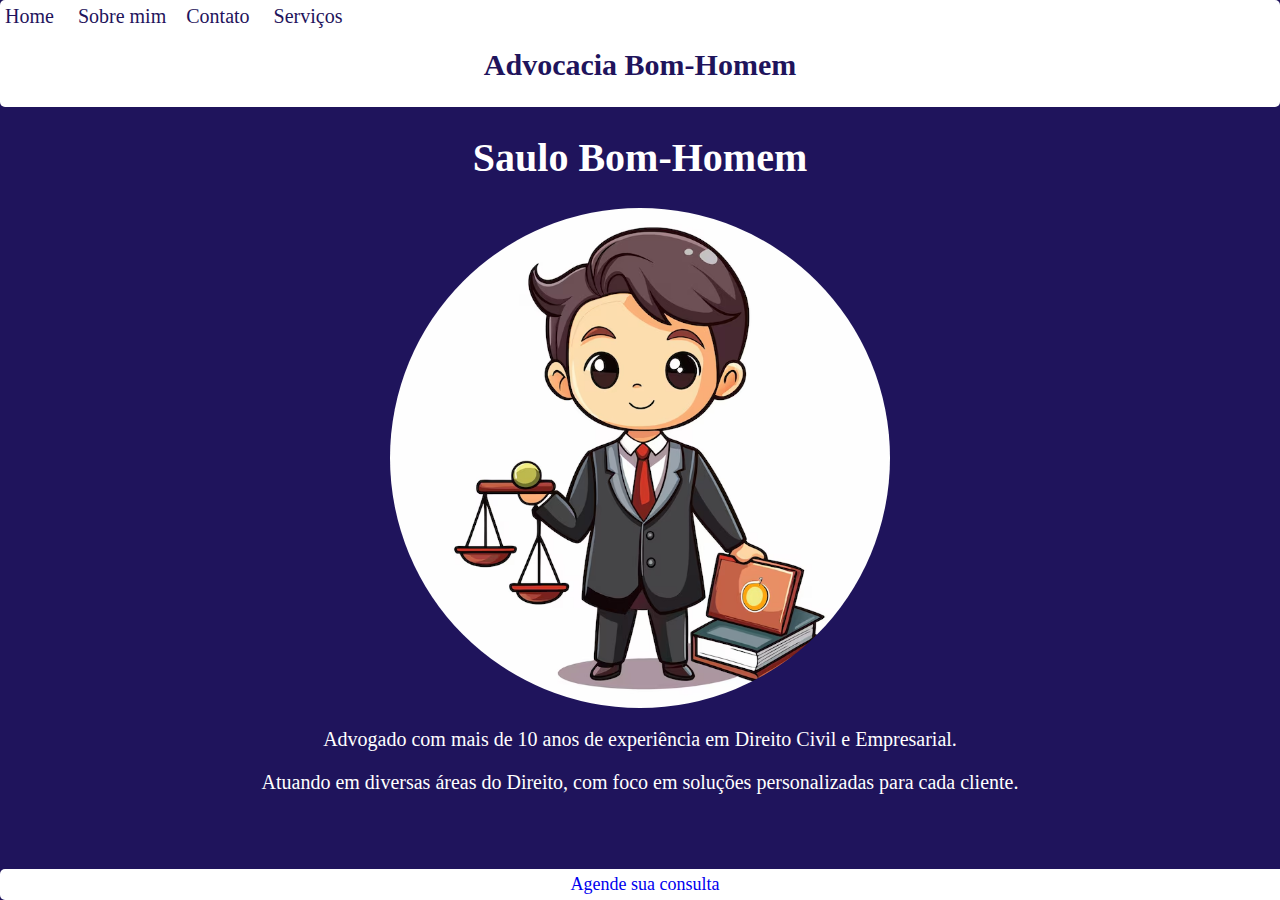
<file: TDE02-Site/html/index.html>
<!DOCTYPE html>
<html lang="PT-BR">
<head>
    <meta charset="UTF-8">
    <meta name="viewport" content="width=device-width, initial-scale=1.0">
    <title>Home</title>

    <link rel="stylesheet" href="../css/style.css">
</head>
<body>

    <nav>
        <ul>
            <li><a href="index.html">Home</a></li>
            <li><a href="aboutme.html">Sobre mim</a></i>
            <li><a href="contato.html">Contato</a></li>
            <li><a href="servicos.html">Serviços</a></li>

            <h1 class="h1nav">Advocacia Bom-Homem</h1>
        </ul>

    </nav>
    
        <h1 class="h1nome">Saulo Bom-Homem</h1>
        <img src="../images/advogado.avif" alt="advogado" style="width: 500px; height: 500px; border-radius: 50%; display: block; margin: 0 auto;">
        <p >Advogado com mais de 10 anos de experiência em Direito Civil e Empresarial.</p>
        <p >Atuando em diversas áreas do Direito, com foco em soluções personalizadas para cada cliente.</p>


        <footer>
            <a href="contato.html">Agende sua consulta</a>
        </footer>

</body>
</html>
</file>
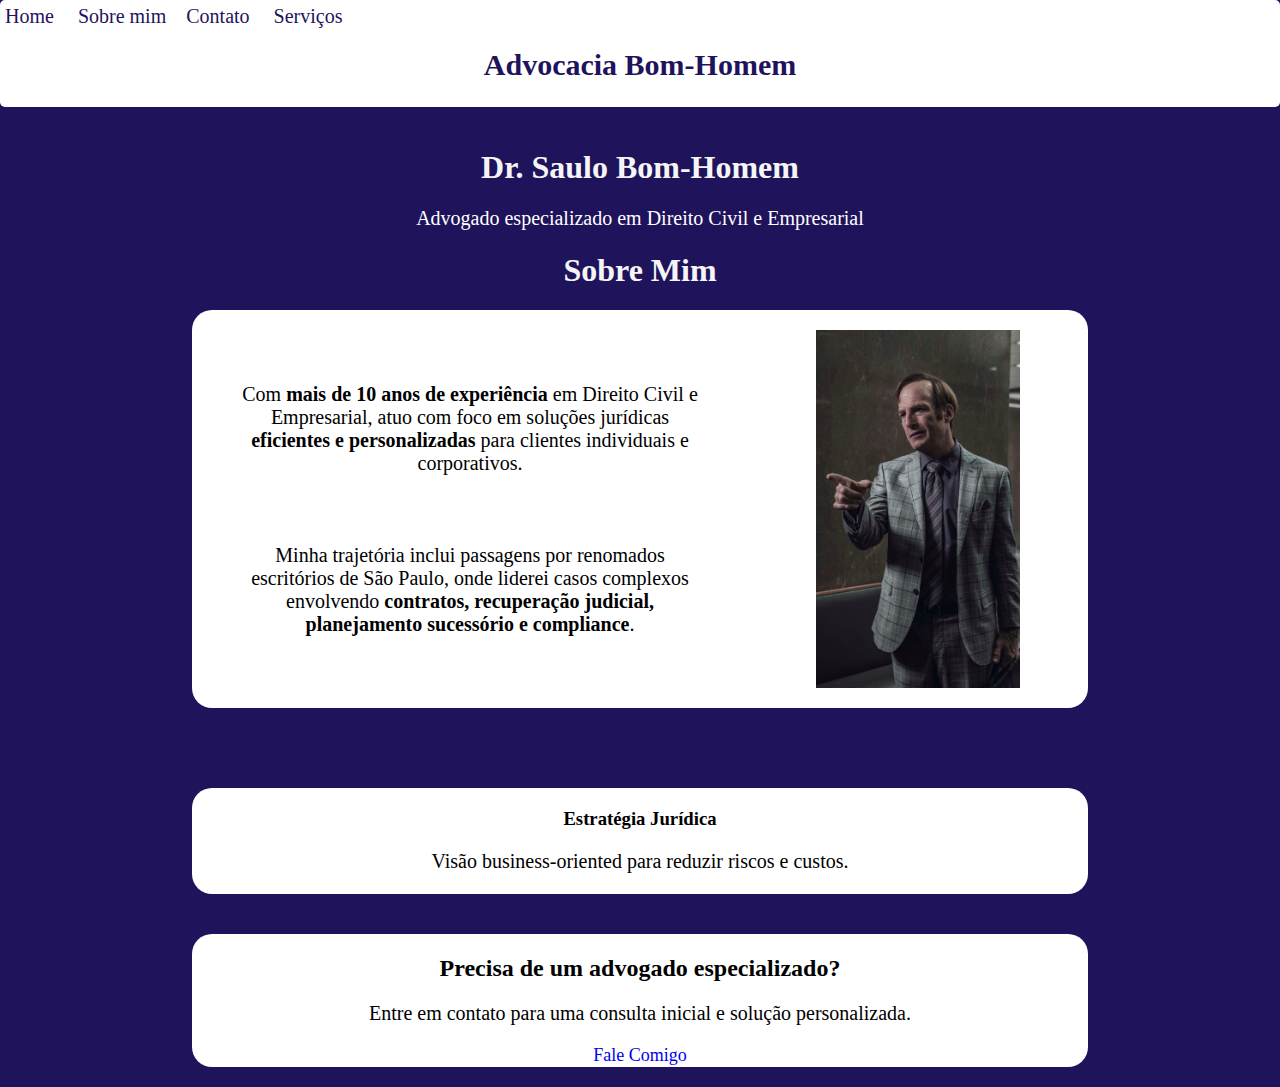
<file: TDE02-Site/html/aboutme.html>
<html lang="en">
<head>
    <meta charset="UTF-8">
    <meta name="viewport" content="width=device-width, initial-scale=1.0">
    <title>Título?</title>
    <link rel="stylesheet" href="../css/style.css">
</head>
<header>
    <nav>
        <ul>
            <li><a href="index.html">Home</a></li>
            <li><a href="aboutme.html">Sobre mim</a></i>
            <li><a href="contato.html">Contato</a></li>
            <li><a href="servicos.html">Serviços</a></li>

            <h1 class="h1nav">Advocacia Bom-Homem</h1>
        </ul>

    </nav>
</header>
<body>
    <section class="sobre-mim">
        <div class="container-SB">
            <div>
                <h1 class="nomeSB">Dr. Saulo Bom-Homem</h1>
                <p>Advogado especializado em Direito Civil e Empresarial</p>
            </div>
            <div class="titulo-sobre-mim">
                <h1>Sobre Mim</h1>
            </div>
            <div class="caixa-texto-imagem">
                <div class="texto-sobre-mim">
                    <p>Com <strong>mais de 10 anos de experiência</strong> em Direito Civil e Empresarial, atuo com foco em soluções jurídicas <strong>eficientes e personalizadas</strong> para clientes individuais e corporativos. 
                        <br><br><br><br>
                        Minha trajetória inclui passagens por renomados escritórios de São Paulo, onde liderei casos complexos envolvendo <strong>contratos, recuperação judicial, planejamento sucessório e compliance</strong>.</p>
                </div>
                <div>
                    <img src="../images/saulgoodman02.jpeg" alt="advogado2" style="display: block; margin: 0 auto; width: 60%; max-width: 300px; height: auto; object-fit:cover">
                </div>
            </div>
        </div>
    </section>
    <section class="experiencias">
        <div class="container-SB">
            <div class="texto-experiencias">

            </div>
        </div>
    </section>
    <section class="diferencial">
        <div class="container-SB">
            <div class="texto-diferencial">
                <h3 class="preto">Estratégia Jurídica</h3>
                <p class="preto">Visão business-oriented para reduzir riscos e custos.</p>
            </div>
        </div>
    </section>
    <section class="cta-final">
        <div class="container-SB">
            <div class="caixa-cta">
                <h2 class="preto">Precisa de um advogado especializado?</h2>
                <p class="preto">Entre em contato para uma consulta inicial e solução personalizada.</p>
                <a href="contato.html" class="cta-button">Fale Comigo</a>
            </div>
        </div>
    </section>
</body>
</html>
</file>
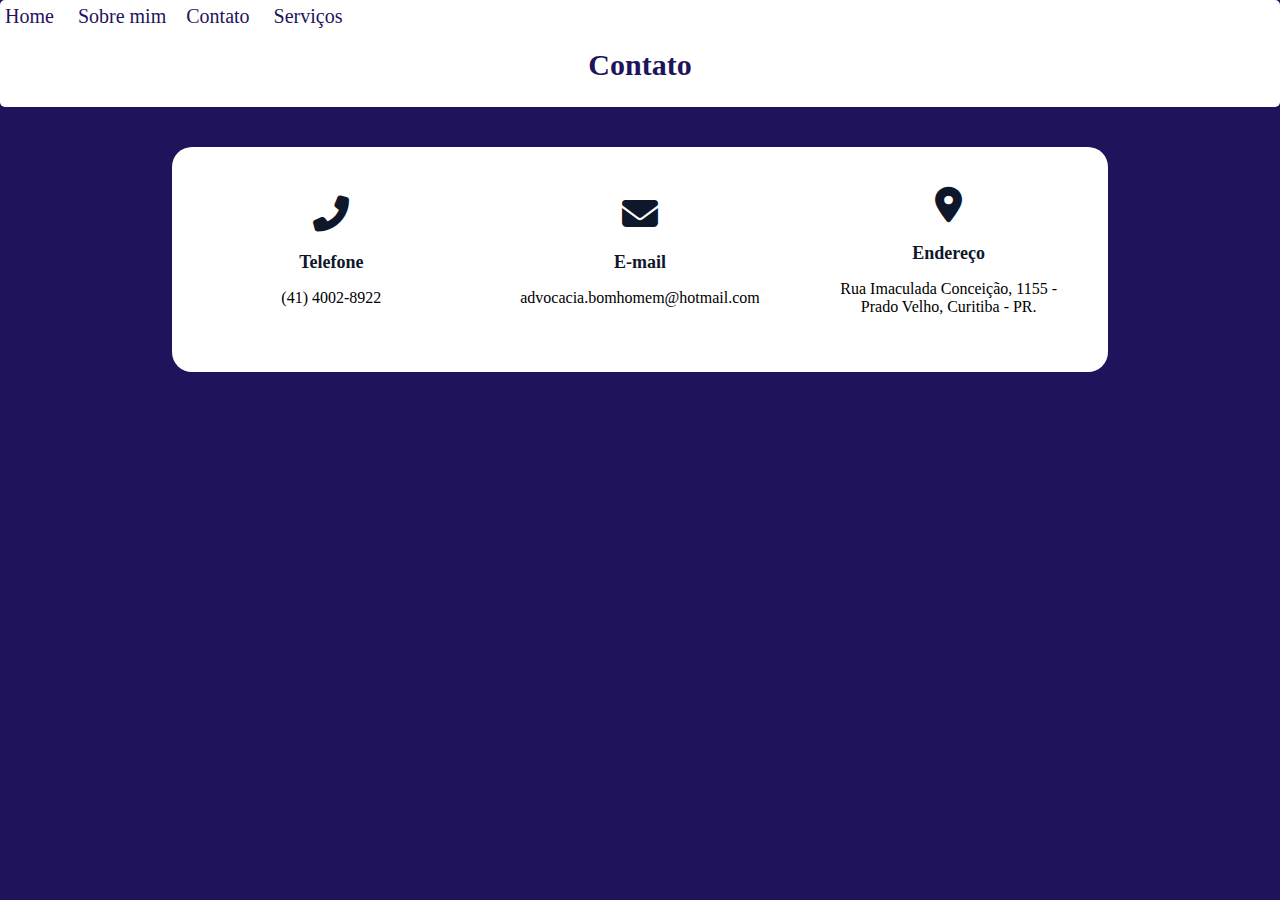
<file: TDE02-Site/html/contato.html>
<html lang="pt">
  <head>
    <meta charset="UTF-8">
    <meta name="viewport" content="width=device-width, initial-scale=1.0">
    <title>Saulo Advocacia</title>
    <link rel="stylesheet" href="https://cdnjs.cloudflare.com/ajax/libs/font-awesome/6.4.0/css/all.min.css">
    <link rel="stylesheet" href="../css/style.css">
  </head>
  <header>
    <nav>
        <ul>
            <li><a href="index.html">Home</a></li>
            <li><a href="aboutme.html">Sobre mim</a></i>
            <li><a href="contato.html">Contato</a></li>
            <li><a href="servicos.html">Serviços</a></li>

            <h1 class="h1nav">Contato</h1>
        </ul>

    </nav>
</header>
<body>
    <section>
        <div class="contato-container">
            <div class="contato-item">
                <i class="fas fa-phone-alt"></i>
                <h3>Telefone</h3>
                <p>(41) 4002-8922</p>
            </div>
            <div class="contato-item">
                <i class="fas fa-envelope"></i>
                <h3>E-mail</h3>
                <p>advocacia.bomhomem@hotmail.com</p>
            </div>
            <div class="contato-item">
                <i class="fas fa-map-marker-alt"></i>
                <h3>Endereço</h3>
                <p>Rua Imaculada Conceição, 1155 -<br>Prado Velho, Curitiba - PR.</p>
            </div>
        </div>
    </section>
</body>
</html>
</file>
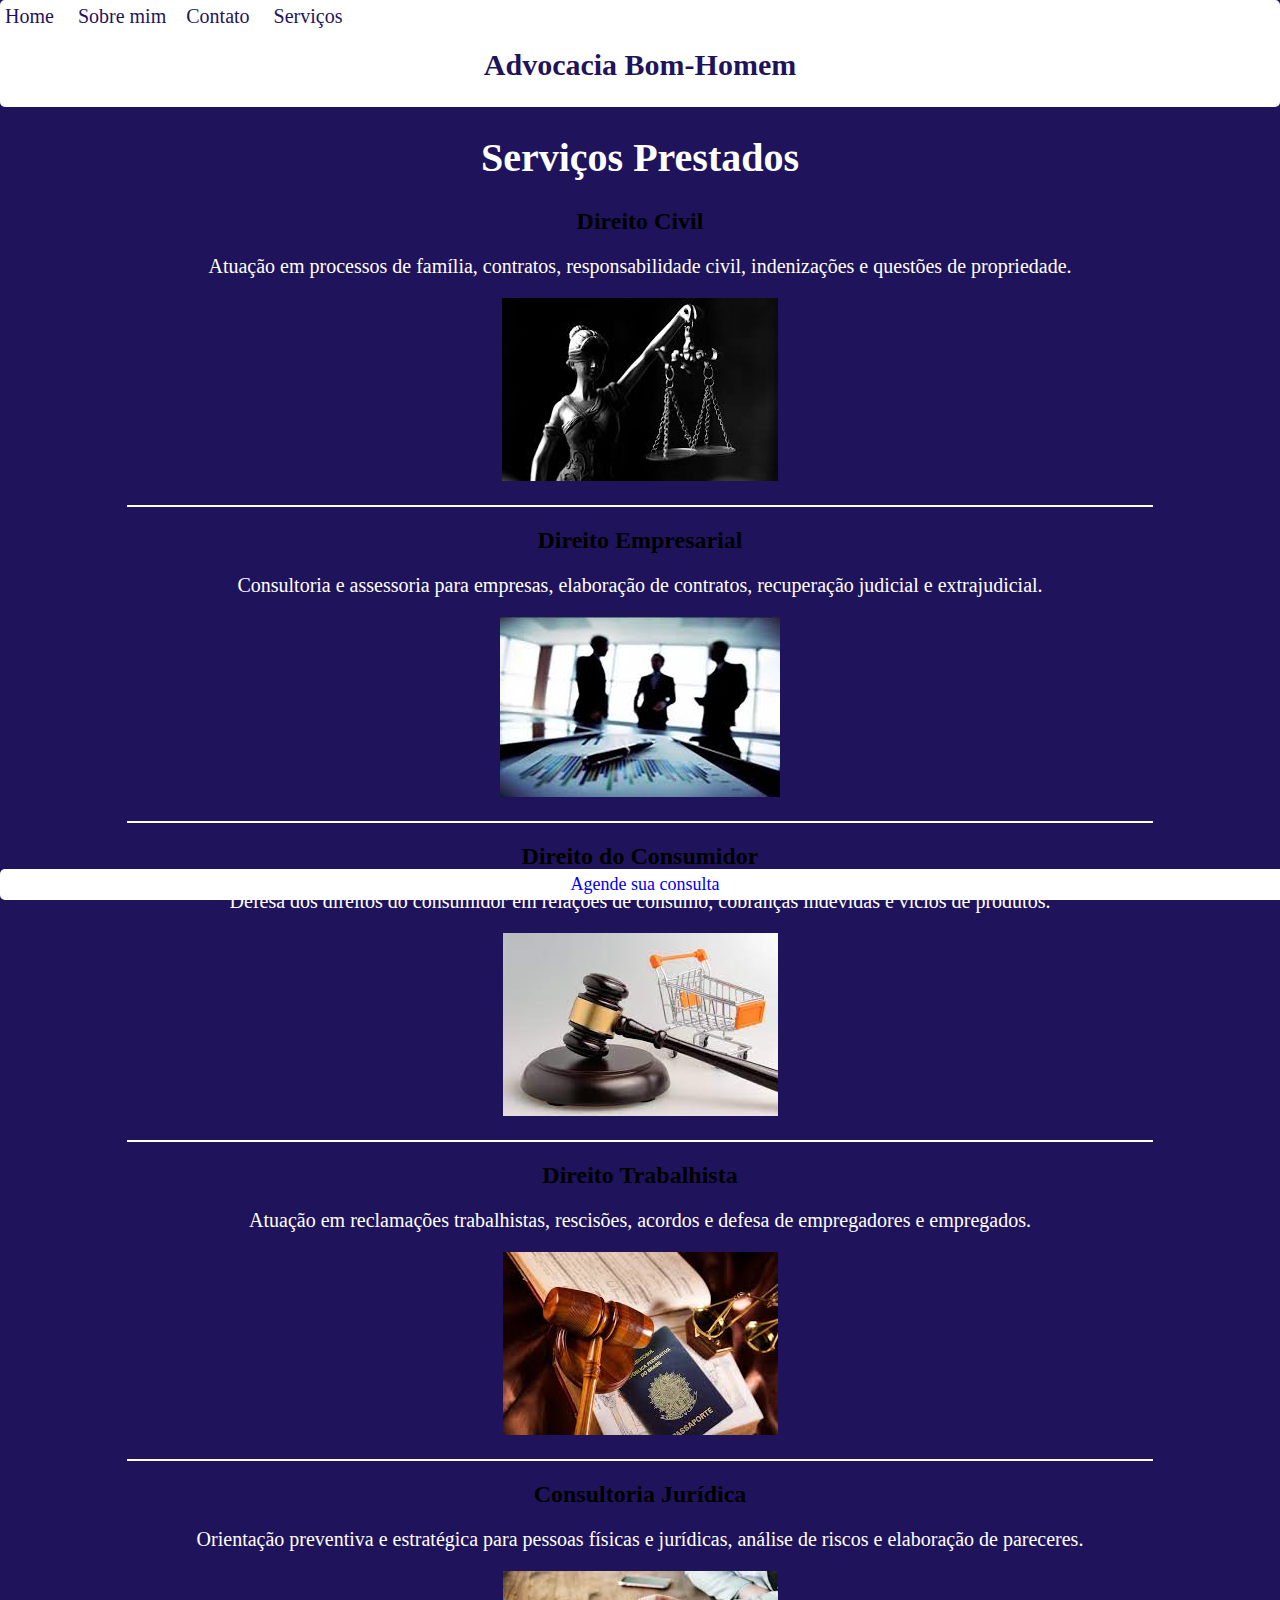
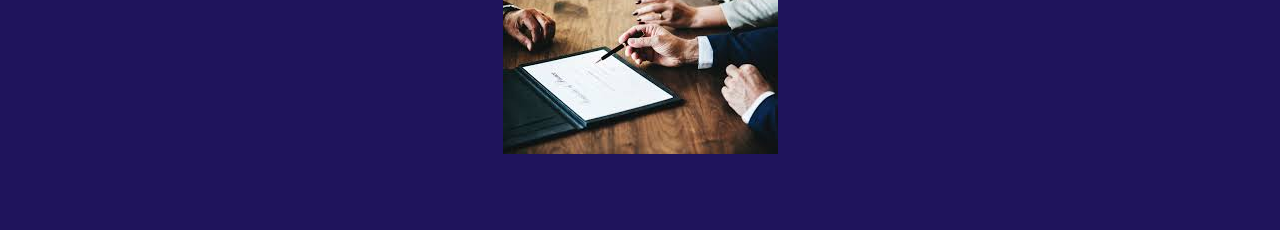
<file: TDE02-Site/html/servicos.html>
<!DOCTYPE html>
<html lang="PT-BR">
<head>
    <meta charset="UTF-8">
    <meta name="viewport" content="width=device-width, initial-scale=1.0">
    <title>Services</title>

    <link rel="stylesheet" href="../css/style.css">
</head>
<body>

    <nav>
        <ul>
            <li><a href="index.html">Home</a></li>
            <li><a href="aboutme.html">Sobre mim</a></i>
            <li><a href="contato.html">Contato</a></li>
            <li><a href="servicos.html">Serviços</a></li>

            <h1 class="h1nav">Advocacia Bom-Homem</h1>
        </ul>

    </nav>

    <h1 class="h1nome">Serviços Prestados</h1>
        <section class="servico-lista">
            <article class="servico">
                <h2>Direito Civil</h2>
                <p>Atuação em processos de família, contratos, responsabilidade civil, indenizações e questões de propriedade.</p>
            </article>
            <img src="../images/dirCivil.jpeg" alt="Direito civil">
            <hr>

            <article class="servico">
                <h2>Direito Empresarial</h2>
                <p>Consultoria e assessoria para empresas, elaboração de contratos, recuperação judicial e extrajudicial.</p>
            </article>
            <img src="../images/dirEmpresarial.jpeg" alt="Direito Empresarial">
            <hr>

            <article class="servico">
                <h2>Direito do Consumidor</h2>
                <p>Defesa dos direitos do consumidor em relações de consumo, cobranças indevidas e vícios de produtos.</p>
            </article>
            <img src="../images/dirConsumidor.jpeg" alt="Direito do consumidor">
            <hr>

            <article class="servico-item">
                <h2>Direito Trabalhista</h2>
                <p>Atuação em reclamações trabalhistas, rescisões, acordos e defesa de empregadores e empregados.</p>
            </article>
            <img src="../images/dirTrabalhista.jpeg" alt="Direito Trabalhista">
            <hr>

            <article class="servico">
                <h2>Consultoria Jurídica</h2>
                <p>Orientação preventiva e estratégica para pessoas físicas e jurídicas, análise de riscos e elaboração de pareceres.</p>
            </article>
            <img src="../images/consulJuridica.jpeg" alt="Consultoria Jurídica">
        </section>
        <br><br><br><br>

        <footer>
            <a href="contato.html">Agende sua consulta</a>
        </footer>

</body>
</html>
</file>
<file: TDE02-Site/css/style.css>
body {
            font-family:'Lucida Sans', 'Lucida Sans Regular';
            margin: 0;
            padding: 0;
            background-color: #1f145c;
            align-items: center;
            text-align: center;
        }

        hr {
            border: 1px solid white;
            width: 80%;
            margin: 20px auto;
        }

        p {
            text-align: center;
            font-size: 20px;       
            color: white;
        }

          nav {
            background-color: white;
            color: #1f145c;
            padding: 5px;
            border-radius: 5px;
          }

          .h1nav {
            font-size: 30px;
            color: #1f145c;
            text-align: center;
          }

          nav ul {
            text-align: start;
            margin: 0;
            padding: 0;
            list-style:circle
          }
          nav ul li {
            display: inline-flex;
            margin-right: 20px;
          }
          nav ul li a {
            color:  #1f145c;
            text-decoration: none;
            font-size: 20px;
        }
        nav ul li a:hover {
            text-decoration: underline;
            color: black;
        }
        h1 {
            text-align: center;
        }

        .h1nome {
            font-size: 40px;
            color: white;
            text-align: center;
        }

        footer {
            background-color: white;
            color: #1f145c;
            padding: 5px;
            border-radius: 5px;
            position: fixed;
            bottom: 0;
            width: 100%;
        }
          

        a {
            text-decoration: none;
            text-align: center;
font-size: large;        }
        a:hover {
            text-decoration: underline;
            color: black;
        }
.container-SB {
            background-color: #1f145c;
            color: whitesmoke;
            padding: 20px;
            border-radius: 5px;
            width: 90%;
            max-width: 1200px;
            margin: 0 auto;
}
.caixa-texto-imagem {
            display: flex;
            flex-direction: row;
            align-items: center;
            justify-content: center;
            background-color: gray;
            border-radius: 20px;
            max-width: 70vw;
            margin: 0 auto;
            box-sizing: border-box;
            flex-wrap: nowrap;
}

.texto-sobre-mim {
            flex: 1;
            padding: 40px;
            color: white;
            text-align: left;
            display: flex;
            justify-content: center;
            align-items: center;
}

.caixa-texto-imagem img {
            max-width: 200px;
            height: auto;
            padding: 20px;
}

.container-SB {
            background-color: #1f145c;
            color: whitesmoke;
            padding: 20px;
            border-radius: 5px;
            width: 90%;
            max-width: 1200px;
            margin: 0 auto;
}
.caixa-texto-imagem {
            display: flex;
            flex-direction: row;
            align-items: center;
            justify-content: center;
            background-color: rgb(255, 255, 255);
            border-radius: 20px;
            max-width: 70vw;
            margin: 0 auto;
            box-sizing: border-box;
            flex-wrap: nowrap;
}

.texto-sobre-mim {
            flex: 1;
            padding: 40px;
            text-align: left;
            display: flex;
            justify-content: center;
            align-items: center;
}
.texto-sobre-mim p{
            font-size: 20px;
            color: black;
            text-align: center;
            margin: 0;
}

.caixa-texto-imagem img {
            max-width: 200px;
            height: auto;
            padding: 20px;
}
.texto-diferencial {
            align-items: center;
            justify-content: center;
            background-color: rgb(255, 255, 255);
            border-radius: 20px;
            max-width: 70vw;
            margin: 0 auto;
            box-sizing: border-box;
            flex-wrap: nowrap;
            padding: 1px;
}
.caixa-cta {
            align-items: center;
            justify-content: center;
            background-color: rgb(255, 255, 255);
            border-radius: 20px;
            max-width: 70vw;
            margin: 0 auto;
            box-sizing: border-box;
            flex-wrap: nowrap;
            padding: 1px;
}
.preto {
            color: black;
}
.contato-container {
            display: flex;
            justify-content: space-around;
            align-items: center;
            background-color: white;
            padding: 40px 20px;
            flex-wrap: wrap;
            gap: 30px;
            text-align: center;
            margin: 0 auto;
            max-width: 70vw;
            border-radius: 20px;
            margin-top: 40px;
}

.contato-item {
            flex: 1;
            min-width: 200px;
            max-width: 300px;
}

.contato-item i {
            font-size: 36px;
            color: #0f172a; /* Azul escuro ou personalize */
            margin-bottom: 10px;
}

.contato-item h3 {
            margin: 10px 0 5px;
            font-size: 18px;
            font-weight: bold;
            color: #0f172a;
}

.contato-item p {
            font-size: 16px;
            color: #000;
}
</file>
